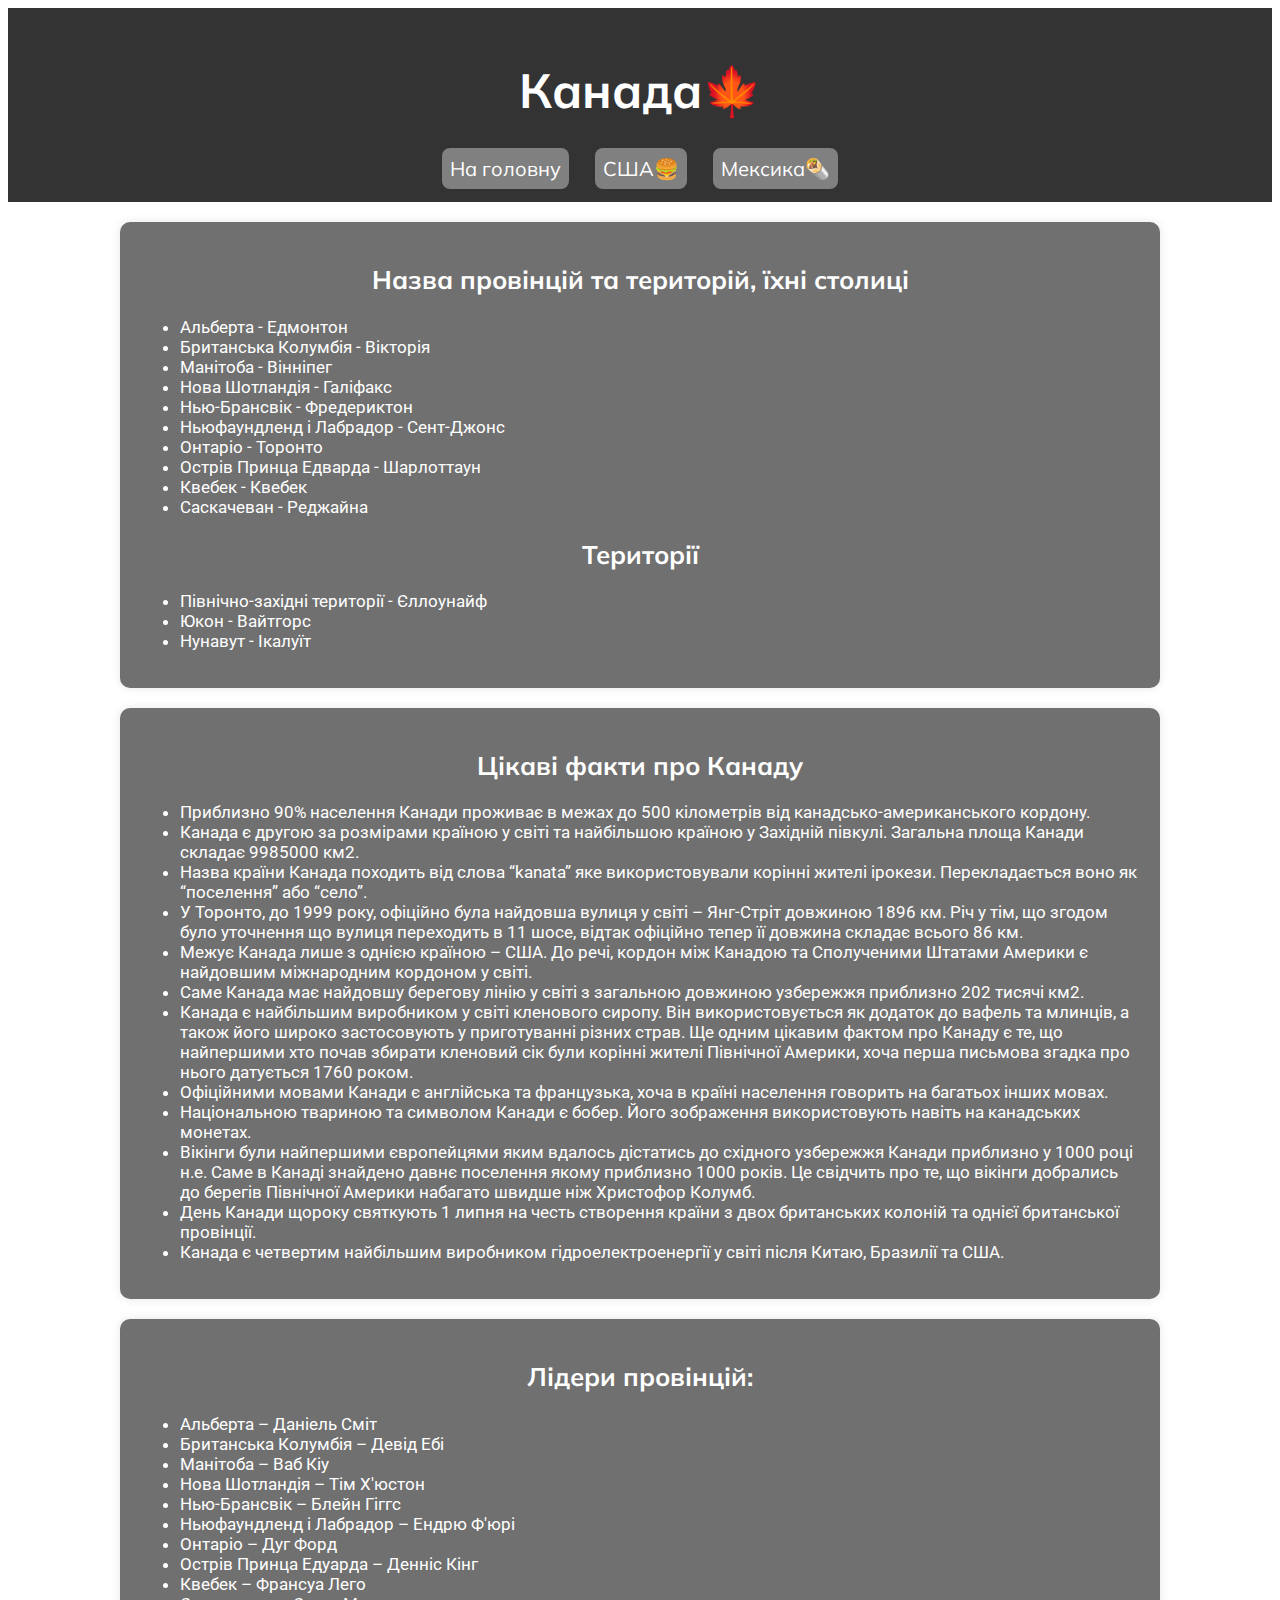
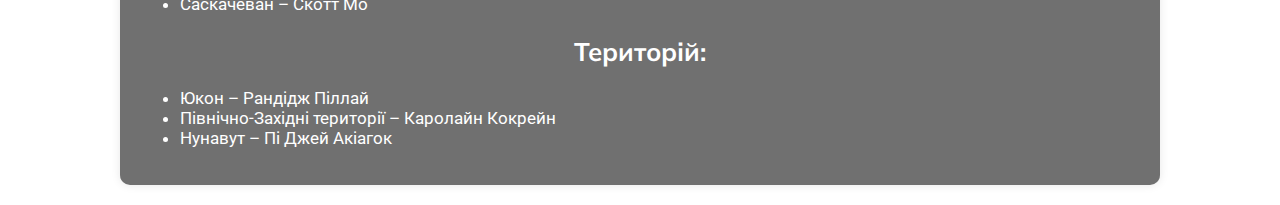
<file: canada.html>
<!DOCTYPE html>
<html lang="en">
<head>
    <meta charset="UTF-8">
    <link rel="stylesheet" href="canada.css">
    <meta name="viewport" content="width=device-width, initial-scale=1.0">
    <link rel="preconnect" href="https://fonts.googleapis.com">
<link rel="preconnect" href="https://fonts.gstatic.com" crossorigin>
<link href="https://fonts.googleapis.com/css2?family=Mulish:ital,wght@0,200..1000;1,200..1000&family=Play:wght@400;700&family=Roboto:ital,wght@0,100..900;1,100..900&display=swap" rel="stylesheet">
    <title>Canada</title>
</head>
<body>
    <header>
        <h1 class="mulish">Канада🍁</h1>
        <nav class="mulish">
            <a href="index.html">На головну</a>
            <a href="usa.html">США🍔</a>
            <a href="mexico.html">Мексика🌯</a>
        </nav>
    </header>
    <main>
        <section>  
            <h2 class="mulish">Назва провінцій та територій, їхні столиці</h2>
            <ul class="roboto">
                <li>Альберта - Едмонтон</li>
                <li>Британська Колумбія - Вікторія</li>
                <li>Манітоба - Вінніпег</li>
                <li>Нова Шотландія - Галіфакс</li>
                <li>Нью-Брансвік - Фредериктон</li>
                <li>Ньюфаундленд і Лабрадор - Сент-Джонс</li>
                <li>Онтаріо - Торонто</li>
                <li>Острів Принца Едварда - Шарлоттаун</li>
                <li>Квебек - Квебек</li>
                <li>Саскачеван - Реджайна</li>
            </ul>
            <h2 class="mulish">Території</h2>
            <ul class="roboto">
                <li>Північно-західні території - Єллоунайф</li>
                <li>Юкон - Вайтгорс</li>
                <li>Нунавут - Ікалуїт</li>
            </ul>
        </section>
        <section>
        <h2 class="mulish">Цікаві факти про Канаду</h2>
            <ul class="roboto">
                <li>Приблизно 90% населення Канади проживає в межах до 500 кілометрів від канадсько-американського кордону.</li>
                <li>Канада є другою за розмірами країною у світі та найбільшою країною у Західній півкулі. Загальна площа Канади складає 9985000 км2.</li>
                <li>Назва країни Канада походить від слова “kanata” яке використовували корінні жителі ірокези.  Перекладається воно як “поселення” або “село”.</li>
                <li>У Торонто, до 1999 року, офіційно була найдовша вулиця у світі – Янг-Стріт довжиною 1896 км. Річ у тім, що згодом було уточнення що вулиця переходить в 11 шосе, відтак офіційно тепер її довжина складає всього 86 км. </li>
                <li>Межує Канада лише з однією країною – США. До речі, кордон між Канадою та Сполученими Штатами Америки є найдовшим міжнародним кордоном у світі.</li>
                <li>Саме Канада має найдовшу берегову лінію у світі з загальною довжиною узбережжя  приблизно 202 тисячі км2.</li>
                <li>Канада є найбільшим виробником у світі кленового сиропу. Він використовується як додаток до вафель та млинців, а також його широко застосовують у приготуванні різних страв. Ще одним цікавим фактом про Канаду є те, що найпершими хто почав збирати кленовий сік були корінні жителі Північної Америки, хоча перша письмова згадка про нього датується 1760 роком.</li>
                <li>Офіційними мовами Канади є англійська та французька, хоча в країні населення говорить на багатьох інших мовах.</li>
                <li>Національною твариною та символом Канади є бобер. Його зображення використовують навіть на канадських монетах.</li>
                <li>Вікінги були найпершими європейцями яким вдалось дістатись до східного узбережжя Канади приблизно у 1000 році н.е. Саме в Канаді знайдено давнє поселення якому приблизно 1000 років. Це свідчить про те, що вікінги добрались до берегів Північної Америки набагато швидше ніж Христофор Колумб.</li>
                <li>День Канади щороку святкують 1 липня на честь створення країни з двох британських колоній та однієї британської провінції.</li>
                <li>Канада є четвертим найбільшим виробником гідроелектроенергії у світі після Китаю, Бразилії та США.</li>
            </ul>
        </section>
        <section>
            <h2 class="mulish">Лідери провінцій:</h2>
            <ul class="roboto">
                <li>Альберта – Даніель Сміт</li>
                <li>Британська Колумбія – Девід Ебі</li>
                <li>Манітоба – Ваб Кіу</li>
                <li>Нова Шотландія – Тім Х'юстон</li>
                <li>Нью-Брансвік – Блейн Гіггс</li>
                <li>Ньюфаундленд і Лабрадор – Ендрю Ф'юрі</li>
                <li>Онтаріо – Дуг Форд</li>
                <li>Острів Принца Едуарда – Денніс Кінг</li>
                <li>Квебек – Франсуа Лего</li>
                <li>Саскачеван – Скотт Мо</li>
            </ul>
            <h2 class="mulish">Територій:</h2>
            <ul class="roboto">
                <li>Юкон – Рандідж Піллай</li>
                <li>Північно-Західні території – Каролайн Кокрейн</li>
                <li>Нунавут – Пі Джей Акіагок</li>
            </ul>
        </section>
    </main>
</body>
</html>
</file>
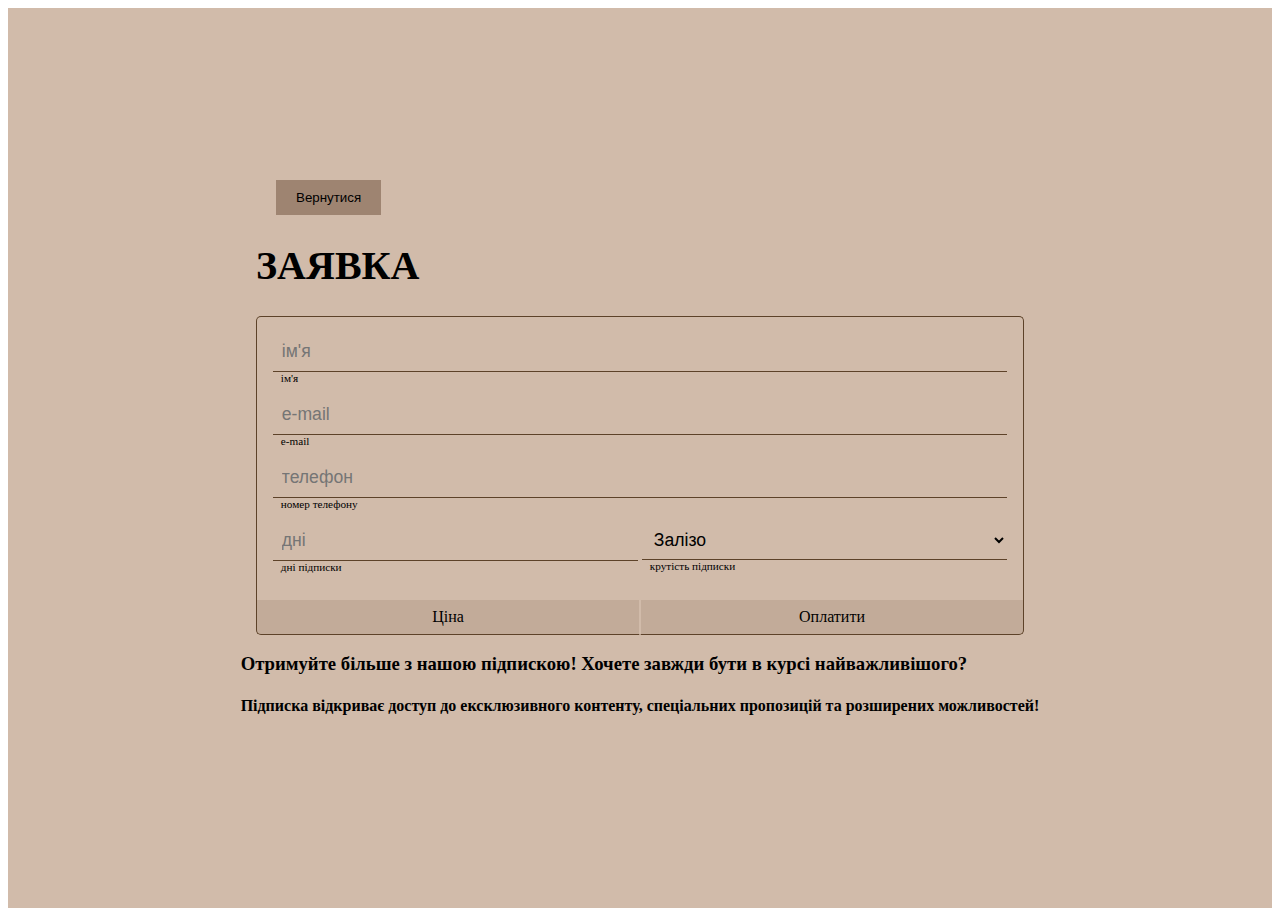
<file: facts.html>
<!DOCTYPE html>
<html>
<head>
 
    <title>Заявка</title>
    <link rel="stylesheet" href="facts.css" >
</head>
<body> 
    <main>
        
        <section class='section3' id='submit'>
            <div class='submit-wrapper'>
                <header> <a href="index.html"> <button class="theme-button">Вернутися</button></a> </header>
                <h1>Заявка</h1>
                <div class='submit-form'>
                    <input class='submit-input' type='text' placeholder="ім'я">
                    <p class='submit-input-label'>ім'я</p>
                    <input class='submit-input' type='email' placeholder='e-mail'>
                    <p class='submit-input-label'>e-mail</p>
                    <input class='submit-input' type='text' placeholder='телефон'>
                    <p class='submit-input-label'>номер телефону</p>
                    <div class='submit-input-row'>
                        <div class='group'>
                            <input class='submit-input row-item days-input' type='number' placeholder='дні'>
                            <p class='submit-input-label'>дні підписки</p>
                        </div>  
                        <div class='group'>
                            <select class='submit-select row-item' placeholder='каюта'>
                                <option value='1000' selected='selected'>Залізо</option>
                                <option value='2000'>Золото</option>
                                <option value='3000'>Діамант</option>
                            </select>
                            <p class='submit-input-label'>крутість підписки</p>
                        </div>  
                    </div>
                </div>
                <div class='submit-btn-row'>
                    <div class='submit-btn submit-btn-calc'>Ціна</div>
                    <div class='submit-btn submit-btn-send'>Оплатити</div>
                
                </div>
            </div>
            <div>
<h3>Отримуйте більше з нашою підпискою! Хочете завжди бути в курсі найважливішого?
</h3><h4> Підписка відкриває доступ до ексклюзивного контенту, спеціальних пропозицій та розширених можливостей!</h4> 
    


            </div>
        </section>
    </main>
    
</body>
</html>
</file>
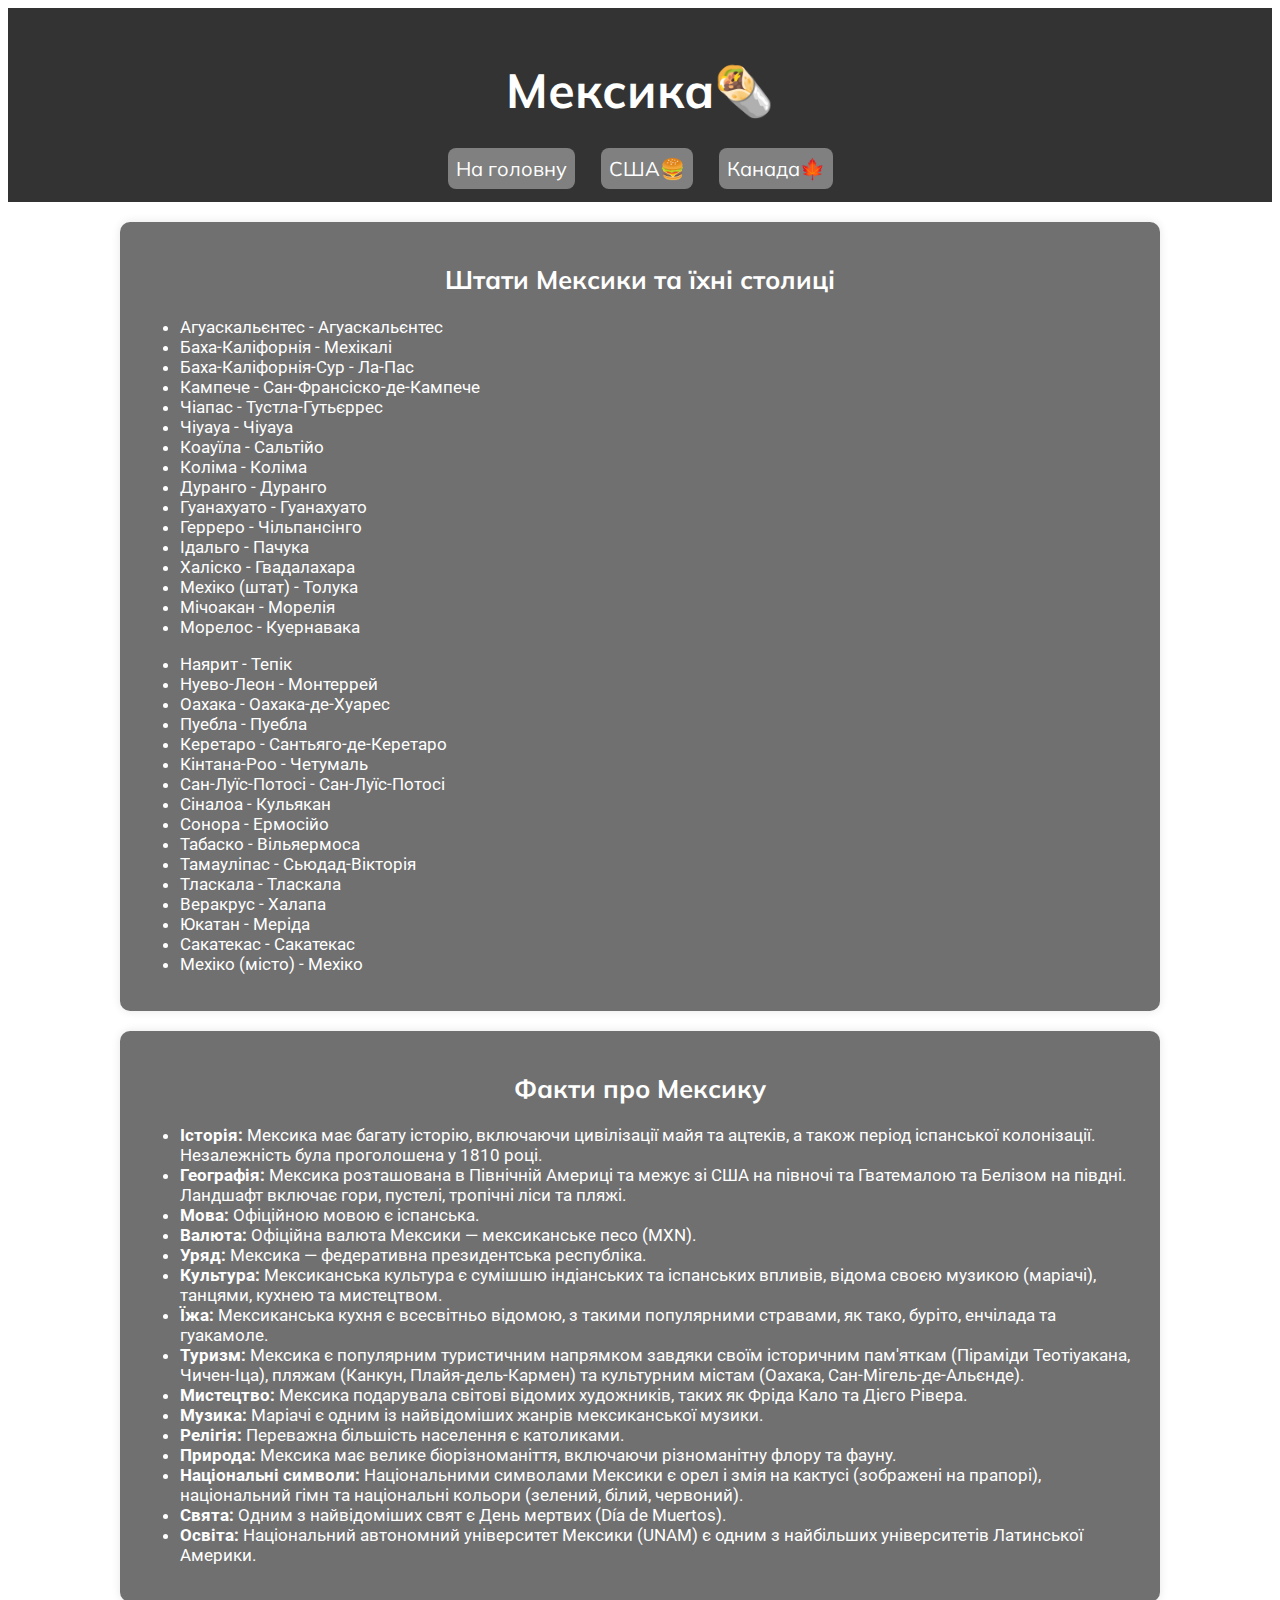
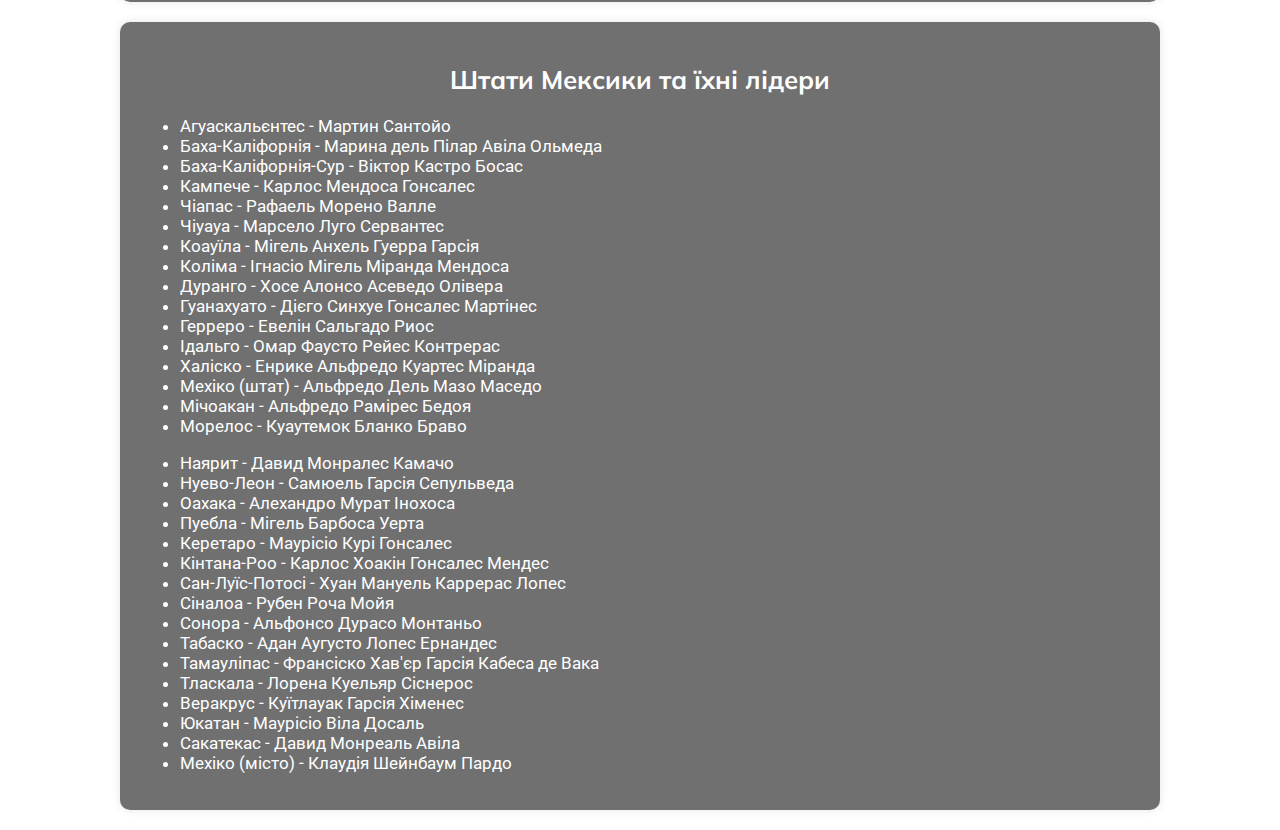
<file: mexico.html>
<!DOCTYPE html>
<html lang="uk">
<head>
    <meta charset="UTF-8">
    <meta name="viewport" content="width=device-width, initial-scale=1.0">
    <link rel="stylesheet" href="mexiko.css">
    <link rel="preconnect" href="https://fonts.googleapis.com">
    <link rel="preconnect" href="https://fonts.gstatic.com" crossorigin>
    <link href="https://fonts.googleapis.com/css2?family=Mulish:ital,wght@0,200..1000;1,200..1000&family=Play:wght@400;700&family=Roboto:ital,wght@0,100..900;1,100..900&display=swap" rel="stylesheet">
    <title>Мексика</title>
</head>
<body>
    <header>
        <h1 class="mulish">Мексика🌯</h1>
        <nav class="mulish">
            <a href="index.html">На головну</a>
            <a href="usa.html">США🍔</a>
            <a href="canada.html">Канада🍁</a>
        </nav>
    </header>
    <main>
        <section>
            <h2 class="mulish">Штати Мексики та їхні столиці</h2>
            <div>
                <ul class="roboto">
                    <li>Агуаскальєнтес - Агуаскальєнтес</li>
                    <li>Баха-Каліфорнія - Мехікалі</li>
                    <li>Баха-Каліфорнія-Сур - Ла-Пас</li>
                    <li>Кампече - Сан-Франсіско-де-Кампече</li>
                    <li>Чіапас - Тустла-Гутьєррес</li>
                    <li>Чіуауа - Чіуауа</li>
                    <li>Коауїла - Сальтійо</li>
                    <li>Коліма - Коліма</li>
                    <li>Дуранго - Дуранго</li>
                    <li>Гуанахуато - Гуанахуато</li>
                    <li>Герреро - Чільпансінго</li>
                    <li>Ідальго - Пачука</li>
                    <li>Халіско - Гвадалахара</li>
                    <li>Мехіко (штат) - Толука</li>
                    <li>Мічоакан - Морелія</li>
                    <li>Морелос - Куернавака</li>
                </ul>
                <ul class="roboto">
                    <li>Наярит - Тепік</li>
                    <li>Нуево-Леон - Монтеррей</li>
                    <li>Оахака - Оахака-де-Хуарес</li>
                    <li>Пуебла - Пуебла</li>
                    <li>Керетаро - Сантьяго-де-Керетаро</li>
                    <li>Кінтана-Роо - Четумаль</li>
                    <li>Сан-Луїс-Потосі - Сан-Луїс-Потосі</li>
                    <li>Сіналоа - Кульякан</li>
                    <li>Сонора - Ермосійо</li>
                    <li>Табаско - Вільяермоса</li>
                    <li>Тамауліпас - Сьюдад-Вікторія</li>
                    <li>Тласкала - Тласкала</li>
                    <li>Веракрус - Халапа</li>
                    <li>Юкатан - Меріда</li>
                    <li>Сакатекас - Сакатекас</li>
                    <li>Мехіко (місто) - Мехіко</li>
                </ul>
            </div>
        </section>
        <section>
            <h2 class="mulish">Факти про Мексику</h2>
            <ul class="roboto">
                <li><b>Історія:</b> Мексика має багату історію, включаючи цивілізації майя та ацтеків, а також період іспанської колонізації. Незалежність була проголошена у 1810 році.</li>
                <li><b>Географія:</b> Мексика розташована в Північній Америці та межує зі США на півночі та Гватемалою та Белізом на півдні. Ландшафт включає гори, пустелі, тропічні ліси та пляжі.</li>
                <li><b>Мова:</b> Офіційною мовою є іспанська.</li>
                <li><b>Валюта:</b> Офіційна валюта Мексики — мексиканське песо (MXN).</li>
                <li><b>Уряд:</b> Мексика — федеративна президентська республіка.</li>
                <li><b>Культура:</b> Мексиканська культура є сумішшю індіанських та іспанських впливів, відома своєю музикою (маріачі), танцями, кухнею та мистецтвом.</li>
                <li><b>Їжа:</b> Мексиканська кухня є всесвітньо відомою, з такими популярними стравами, як тако, буріто, енчілада та гуакамоле.</li>
                <li><b>Туризм:</b> Мексика є популярним туристичним напрямком завдяки своїм історичним пам'яткам (Піраміди Теотіуакана, Чичен-Іца), пляжам (Канкун, Плайя-дель-Кармен) та культурним містам (Оахака, Сан-Мігель-де-Альєнде).</li>
                <li><b>Мистецтво:</b> Мексика подарувала світові відомих художників, таких як Фріда Кало та Дієго Рівера.</li>
                <li><b>Музика:</b> Маріачі є одним із найвідоміших жанрів мексиканської музики.</li>
                <li><b>Релігія:</b> Переважна більшість населення є католиками.</li>
                <li><b>Природа:</b> Мексика має велике біорізноманіття, включаючи різноманітну флору та фауну.</li>
                <li><b>Національні символи:</b> Національними символами Мексики є орел і змія на кактусі (зображені на прапорі), національний гімн та національні кольори (зелений, білий, червоний).</li>
                <li><b>Свята:</b> Одним з найвідоміших свят є День мертвих (Día de Muertos).</li>
                <li><b>Освіта:</b> Національний автономний університет Мексики (UNAM) є одним з найбільших університетів Латинської Америки.</li>
            </ul>
        </section>
        <section>
            <h2 class="mulish">Штати Мексики та їхні лідери</h2>
            <div class="container">
                <ul class="roboto">
                    <li>Агуаскальєнтес - Мартин Сантойо</li>
                    <li>Баха-Каліфорнія - Марина дель Пілар Авіла Ольмеда</li>
                    <li>Баха-Каліфорнія-Сур - Віктор Кастро Босас</li>
                    <li>Кампече - Карлос Мендоса Гонсалес</li>
                    <li>Чіапас - Рафаель Морено Валле</li>
                    <li>Чіуауа - Марсело Луго Сервантес</li>
                    <li>Коауїла - Мігель Анхель Гуерра Гарсія</li>
                    <li>Коліма - Ігнасіо Мігель Міранда Мендоса</li>
                    <li>Дуранго - Хосе Алонсо Асеведо Олівера</li>
                    <li>Гуанахуато - Дієго Синхуе Гонсалес Мартінес</li>
                    <li>Герреро - Евелін Сальгадо Риос</li>
                    <li>Ідальго - Омар Фаусто Рейес Контрерас</li>
                    <li>Халіско - Енрике Альфредо Куартес Міранда</li>
                    <li>Мехіко (штат) - Альфредо Дель Мазо Маседо</li>
                    <li>Мічоакан - Альфредо Рамірес Бедоя</li>
                    <li>Морелос - Куаутемок Бланко Браво</li>
                </ul>
                <ul class="roboto">
                    <li>Наярит - Давид Монралес Камачо</li>
                    <li>Нуево-Леон - Самюель Гарсія Сепульведа</li>
                    <li>Оахака - Алехандро Мурат Інохоса</li>
                    <li>Пуебла - Мігель Барбоса Уерта</li>
                    <li>Керетаро - Маурісіо Курі Гонсалес</li>
                    <li>Кінтана-Роо - Карлос Хоакін Гонсалес Мендес</li>
                    <li>Сан-Луїс-Потосі - Хуан Мануель Каррерас Лопес</li>
                    <li>Сіналоа - Рубен Роча Мойя</li>
                    <li>Сонора - Альфонсо Дурасо Монтаньо</li>
                    <li>Табаско - Адан Аугусто Лопес Ернандес</li>
                    <li>Тамауліпас - Франсіско Хав'єр Гарсія Кабеса де Вака</li>
                    <li>Тласкала - Лорена Куельяр Сіснерос</li>
                    <li>Веракрус - Куїтлауак Гарсія Хіменес</li>
                    <li>Юкатан - Маурісіо Віла Досаль</li>
                    <li>Сакатекас - Давид Монреаль Авіла</li>
                    <li>Мехіко (місто) - Клаудія Шейнбаум Пардо</li>
                </ul>
            </div>
        </section>
    </main>
</body>
</html>
</file>
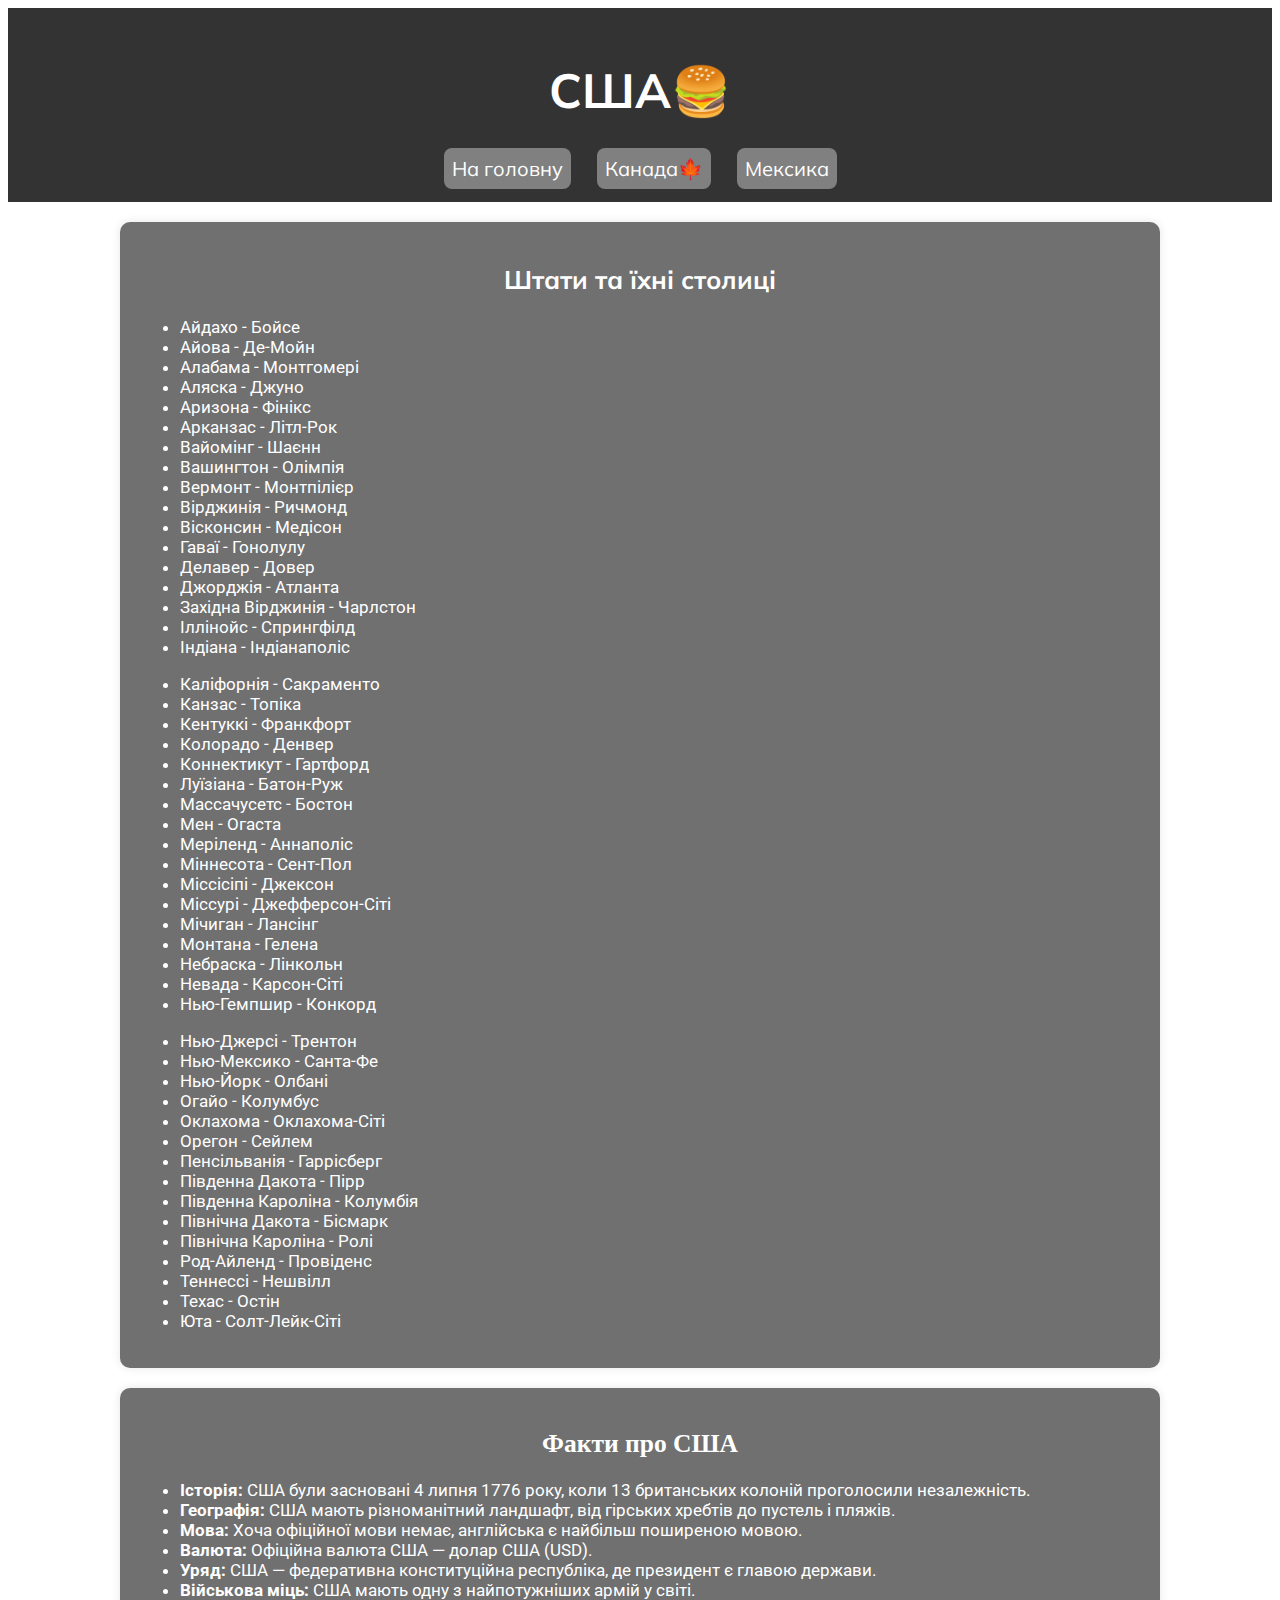
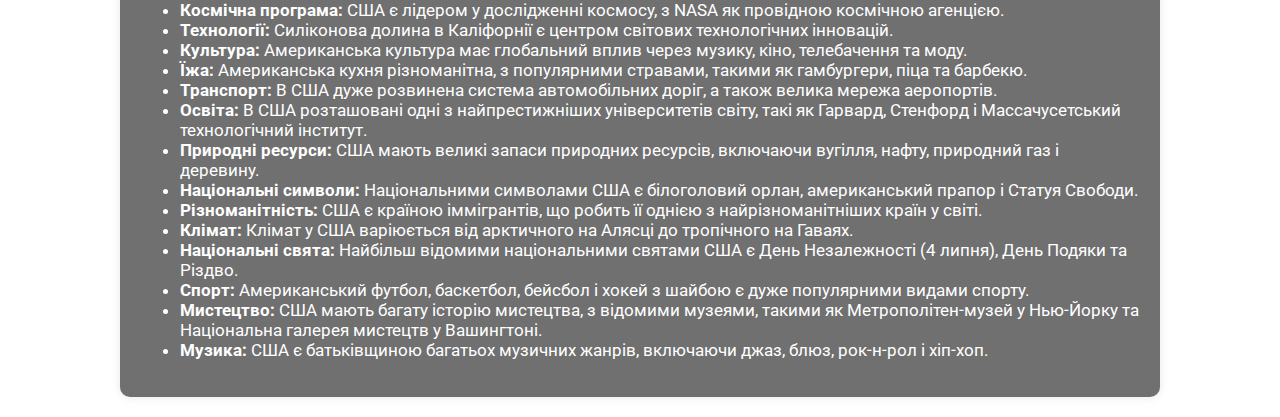
<file: usa.html>
<!DOCTYPE html>
<html lang="en">
<head>
    <meta charset="UTF-8">
    <meta name="viewport" content="width=device-width, initial-scale=1.0">
    <link rel="stylesheet" href="usa.css" href="mexiko.css"> 
    <link rel="preconnect" href="https://fonts.googleapis.com">
    <link rel="preconnect" href="https://fonts.gstatic.com" crossorigin>
    <link href="https://fonts.googleapis.com/css2?family=Mulish:ital,wght@0,200..1000;1,200..1000&family=Play:wght@400;700&family=Roboto:ital,wght@0,100..900;1,100..900&display=swap" rel="stylesheet">
    <title>USA</title>
</head>
<body>
    <header>
        <h1 class="mulish">США🍔</h1>
        <nav class="mulish">
            <a href="index.html">На головну</a>
            <a href="canada.html">Канада🍁</a>
            <a href="mexico.html">Мексика</a>
        </nav>
    </header>
    <main>
        <section>
        <h2 class="mulish">Штати та їхні столиці</h2>
        <ul class="roboto">
            <li>Айдахо - Бойсе</li>
            <li>Айова - Де-Мойн</li>
            <li>Алабама - Монтгомері</li>
            <li>Аляска - Джуно</li>
            <li>Аризона - Фінікс</li>
            <li>Арканзас - Літл-Рок</li>
            <li>Вайомінг - Шаєнн</li>
            <li>Вашингтон - Олімпія</li>
            <li>Вермонт - Монтпілієр</li>
            <li>Вірджинія - Ричмонд</li>
            <li>Вісконсин - Медісон</li>
            <li>Гаваї - Гонолулу</li>
            <li>Делавер - Довер</li>
            <li>Джорджія - Атланта</li>
            <li>Західна Вірджинія - Чарлстон</li>
            <li>Іллінойс - Спрингфілд</li>
            <li>Індіана - Індіанаполіс</li>
        </ul>
        <ul class="roboto">
            <li>Каліфорнія - Сакраменто</li>
            <li>Канзас - Топіка</li>
            <li>Кентуккі - Франкфорт</li>
            <li>Колорадо - Денвер</li>
            <li>Коннектикут - Гартфорд</li>
            <li>Луїзіана - Батон-Руж</li>
            <li>Массачусетс - Бостон</li>
            <li>Мен - Огаста</li>
            <li>Меріленд - Аннаполіс</li>
            <li>Міннесота - Сент-Пол</li>
            <li>Міссісіпі - Джексон</li>
            <li>Міссурі - Джефферсон-Сіті</li>
            <li>Мічиган - Лансінг</li>
            <li>Монтана - Гелена</li>
            <li>Небраска - Лінкольн</li>
            <li>Невада - Карсон-Сіті</li>
            <li>Нью-Гемпшир - Конкорд</li>
        </ul>
        <ul class="roboto">
            <li>Нью-Джерсі - Трентон</li>
            <li>Нью-Мексико - Санта-Фе</li>
            <li>Нью-Йорк - Олбані</li>
            <li>Огайо - Колумбус</li>
            <li>Оклахома - Оклахома-Сіті</li>
            <li>Орегон - Сейлем</li>
            <li>Пенсільванія - Гаррісберг</li>
            <li>Південна Дакота - Пірр</li>
            <li>Південна Кароліна - Колумбія</li>
            <li>Північна Дакота - Бісмарк</li>
            <li>Північна Кароліна - Ролі</li>
            <li>Род-Айленд - Провіденс</li>
            <li>Теннессі - Нешвілл</li>
            <li>Техас - Остін</li>
            <li>Юта - Солт-Лейк-Сіті</li>
        </ul>
    </section>
    <section>
        <h2>Факти про США</h2>
        <ul class="roboto">
            <li><b>Історія:</b> США були засновані 4 липня 1776 року, коли 13 британських колоній проголосили незалежність.</li>
            <li><b>Географія:</b> США мають різноманітний ландшафт, від гірських хребтів до пустель і пляжів.</li>
            <li><b>Мова:</b> Хоча офіційної мови немає, англійська є найбільш поширеною мовою.</li>
            <li><b>Валюта:</b> Офіційна валюта США — долар США (USD).</li>
            <li><b>Уряд:</b> США — федеративна конституційна республіка, де президент є главою держави.</li>
            <li><b>Військова міць:</b> США мають одну з найпотужніших армій у світі.</li>
            <li><b>Космічна програма:</b> США є лідером у дослідженні космосу, з NASA як провідною космічною агенцією.</li>
            <li><b>Технології:</b> Силіконова долина в Каліфорнії є центром світових технологічних інновацій.</li>
            <li><b>Культура:</b> Американська культура має глобальний вплив через музику, кіно, телебачення та моду.</li>
            <li><b>Їжа:</b> Американська кухня різноманітна, з популярними стравами, такими як гамбургери, піца та барбекю.</li>
             <li><b>Транспорт:</b> В США дуже розвинена система автомобільних доріг, а також велика мережа аеропортів.</li>
             <li><b>Освіта:</b> В США розташовані одні з найпрестижніших університетів світу, такі як Гарвард, Стенфорд і Массачусетський технологічний інститут.</li>
             <li><b>Природні ресурси:</b> США мають великі запаси природних ресурсів, включаючи вугілля, нафту, природний газ і деревину.</li>
             <li><b>Національні символи:</b> Національними символами США є білоголовий орлан, американський прапор і Статуя Свободи.</li>
             <li><b>Різноманітність:</b> США є країною іммігрантів, що робить її однією з найрізноманітніших країн у світі.</li>
             <li><b>Клімат:</b> Клімат у США варіюється від арктичного на Алясці до тропічного на Гаваях.</li>
             <li><b>Національні свята:</b> Найбільш відомими національними святами США є День Незалежності (4 липня), День Подяки та Різдво.</li>
             <li><b>Спорт:</b> Американський футбол, баскетбол, бейсбол і хокей з шайбою є дуже популярними видами спорту.</li>
             <li><b>Мистецтво:</b> США мають багату історію мистецтва, з відомими музеями, такими як Метрополітен-музей у Нью-Йорку та Національна галерея мистецтв у Вашингтоні.</li>
             <li><b>Музика:</b> США є батьківщиною багатьох музичних жанрів, включаючи джаз, блюз, рок-н-рол і хіп-хоп.</li>
        </ul>
    </section>
    </main>
</body>
</html>
</file>
<file: canada.css>
nav a {
  background-color: gray;
  border-radius: 8px;
  padding: 8px;
  color: white;
  font-size: 20px;
  text-decoration: none;
  margin: 0px 10px 0px 10px;
}

nav {
  text-align: center;
}

header {
  background-color: #333;
  color: white;
  text-align: center;
  padding: 20px;
  font-size: 24px;
}


section {
    padding: 20px;
    margin: 20px auto;
    border-radius: 10px;
    box-shadow: 0 0 10px rgba(0, 0, 0, 0.1);
    max-width: 1000px;
    background-color: #707070;
    color:white;
    font-size: 17px;
}

h1,h2 {
  text-align: center;
}

.mulish {
    font-family: "Mulish", sans-serif;
    font-optical-sizing: auto;
    font-weight: <weight>;
    font-style: normal;
}
  
.roboto {
  font-family: "Roboto", sans-serif;
  font-optical-sizing: auto;
  font-weight: <weight>;
  font-style: normal;
  font-variation-settings: "wdth" 100;
}
</file>
<file: facts.css>
section {
    width: 100%;
    min-height: 100vh;
    background: #D1BBAA;
    display: flex;
    align-items: center;
    justify-content: center;
    flex-direction: column;
    padding: 5em 0;
    box-sizing: border-box;
    color: black;
}

.section1 {
    background-color: #D1BBAA;
}

.section2 {
    background-color: #C2AB99;
}

.section3 {
    background-color: #D1BBAA;
}

nav {
    width: 100vw;
    padding: 1em 0 1em;
    position: fixed;
    display: flex;
    justify-content: flex-end;
    box-sizing: border-box;
}

.nav-item {
    width: fit-content;
    padding: .5em;
    border: 2px solid white;
    border-radius: 5px;
    padding: .5em;
    color: white;
    margin-right: 1em;
    user-select: none;
    cursor: pointer;
}

#team > h1 {
    text-transform: uppercase;
    font-size: 2.5em;
    text-align: left;
    width: 80vw;
}

.team-wrapper,
.about-wrapper {
    width: 80vw;
    height: auto;
    display: flex;
    align-items: center;
    justify-content: space-between;
    margin-top: 2em;
}

#about > h1 {
    text-transform: uppercase;
    font-size: 2.5em;
    text-align: left;
    width: 80vw;
}

.about-wrapper {
    flex-direction: column;
}

.about-wrapper p{
    width: 100%;
}

.team-item {
    width: 22vw;
    display: flex;
    flex-direction: column;
    align-items: center;
}

.team-item-top {
    width: 100%;
    aspect-ratio: 1 / 1;
    background-size: cover;
    border: 5px solid white;
    border-radius: 50%;
    box-sizing: border-box;
}

.team1 .team-item-top {
    background: url(/uploads/2022/11/astr1.png);
    background-size: cover;
}

.team2 .team-item-top {
    background: url(/uploads/2022/11/astr2.png);
    background-size: cover;
}

.team3 .team-item-top {
    background: url(/uploads/2022/11/astr3.png);
    background-size: cover;
}

.team-item-bottom h2 {
    text-transform: uppercase;
}

.submit-wrapper {
    width: 60vw;
}

.submit-wrapper > h1 {
    text-transform: uppercase;
    font-size: 2.5em;
    text-align: left;
    width: 60vw;
}

.submit-form {
    width: 100%;
    display: flex;
    border: 1px solid #5D4229;
    border-bottom: none;
    box-sizing: border-box;
    border-top-right-radius: 5px;
    border-top-left-radius: 5px;
    padding: 1em;
}

.submit-btn-row{
    width: 100%;
    display: flex;
}

.submit-btn {
    width: 50%;
    box-sizing: border-box;
    background: #C2AB99;
    display: flex;
    justify-content: center;
    user-select: none;
    cursor: pointer;
}

.submit-btn-calc {
    border-bottom-left-radius: 5px;
    padding: .5em;
    border-right: .5px solid #D1BBAA;
    border-left: 1px solid #5D4229;
    border-bottom: 1px solid #5D4229;
}

.submit-btn-send {
    border-bottom-right-radius: 5px;
    padding: .5em;
    border-left: .5px solid #D1BBAA;
    border-right: 1px solid #5D4229;
    border-bottom: 1px solid #5D4229;
}

.submit-form {
    display: flex;
    width: 100%;
    flex-direction: column;
}

.submit-input,
.submit-select {
    font-family: 'Montserrat', sans-serif;
    background: transparent;
    border: none;
    padding: .5em;
    border-bottom: 1px solid #5D4229;
    font-size: 1.1em;
}

.submit-input:active,
.submit-input:focus,
.submit-select:active,
.submit-select:focus {
    border-bottom: 1px solid #5D4229;
    outline: none;
}

.submit-select {
    /* border: none; */
    padding: calc(.5em - 1px);
}

.submit-input-label {
    font-size: .7em;
    margin: 0 0 1em 0;
    padding-left: .7em;
}

.submit-input-row {
    width: 100%;
    display: flex;
    justify-content: space-between;
}

.group {
    width: calc(50% - 2px);
    margin: 0;
    padding: 0;
}

.row-item {
    margin: 0;
    box-sizing: border-box;
    width: 100%;
}
.theme-button {
    background-color:#9e8471;
    color: black;
    border: none;
    padding: 10px 20px;
    cursor: pointer;
    margin-left: 20px;
}
.theme-button:hover {
    background-color: rgb(209, 153, 101);
    box-shadow: 2px 2px 5px 2px #4b160d;
    transform: scale(1.05) rotate(5deg);
    transition-duration: .2s;
}
</file>
<file: mexiko.css>
nav a {
    background-color: gray;
    border-radius: 8px;
    padding: 8px;
    color: white;
    font-size: 20px;
    text-decoration: none;
    margin: 0px 10px 0px 10px;
}
  
nav {
    text-align: center;
}

.section {
    display: flex;
    justify-content: space-between;
    flex-wrap: wrap;
    padding: 10px;
}
  
header {
    background-color: #333;
    color: white;
    text-align: center;
    padding: 20px;
    font-size: 24px;
}
  
  
section {
      padding: 20px;
      margin: 20px auto;
      border-radius: 10px;
      box-shadow: 0 0 10px rgba(0, 0, 0, 0.1);
      max-width: 1000px;
      background-color: #707070;
      color:white;
      font-size: 17px;
}
  
h1,h2 {
    text-align: center;
}
  
.mulish {
      font-family: "Mulish", sans-serif;
      font-optical-sizing: auto;
      font-weight: <weight>;
      font-style: normal;
}
    
.roboto {
    font-family: "Roboto", sans-serif;
    font-optical-sizing: auto;
    font-weight: <weight>;
    font-style: normal;
    font-variation-settings: "wdth" 100;
}
</file>
